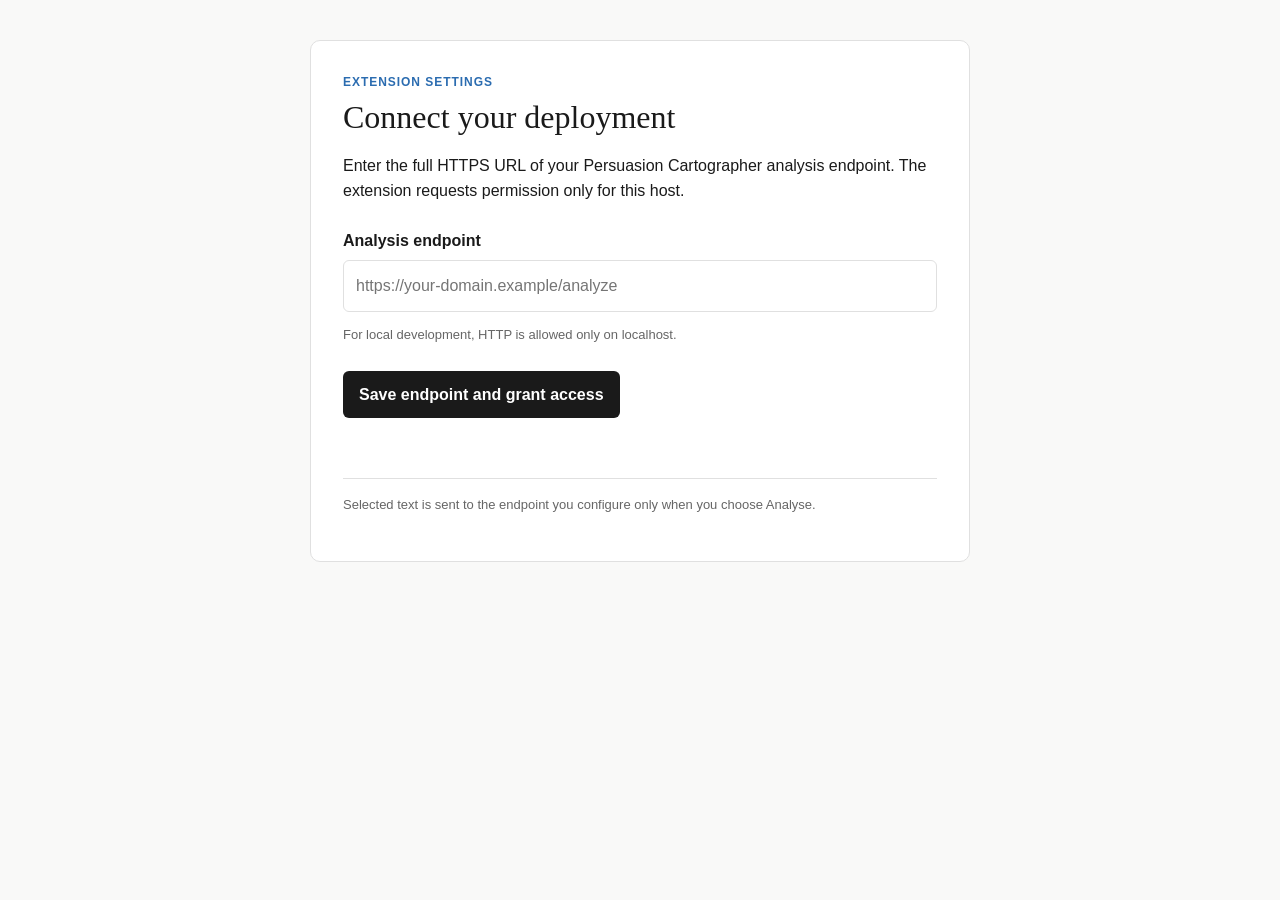
<file: extension/options.html>
<!DOCTYPE html>
<html lang="en">
<head>
    <meta charset="UTF-8">
    <meta name="viewport" content="width=device-width, initial-scale=1.0">
    <title>Persuasion Cartographer Settings</title>
    <link rel="stylesheet" href="options.css">
</head>
<body>
    <main>
        <p class="eyebrow">Extension settings</p>
        <h1>Connect your deployment</h1>
        <p>Enter the full HTTPS URL of your Persuasion Cartographer analysis endpoint. The extension requests permission only for this host.</p>
        <form id="settings-form">
            <label for="endpoint">Analysis endpoint</label>
            <input id="endpoint" name="endpoint" type="url" placeholder="https://your-domain.example/analyze" autocomplete="url" required>
            <p class="hint">For local development, HTTP is allowed only on localhost.</p>
            <button type="submit">Save endpoint and grant access</button>
            <p id="status" role="status" aria-live="polite"></p>
        </form>
        <p class="privacy-note">Selected text is sent to the endpoint you configure only when you choose Analyse.</p>
    </main>
    <script src="options.js"></script>
</body>
</html>
</file>
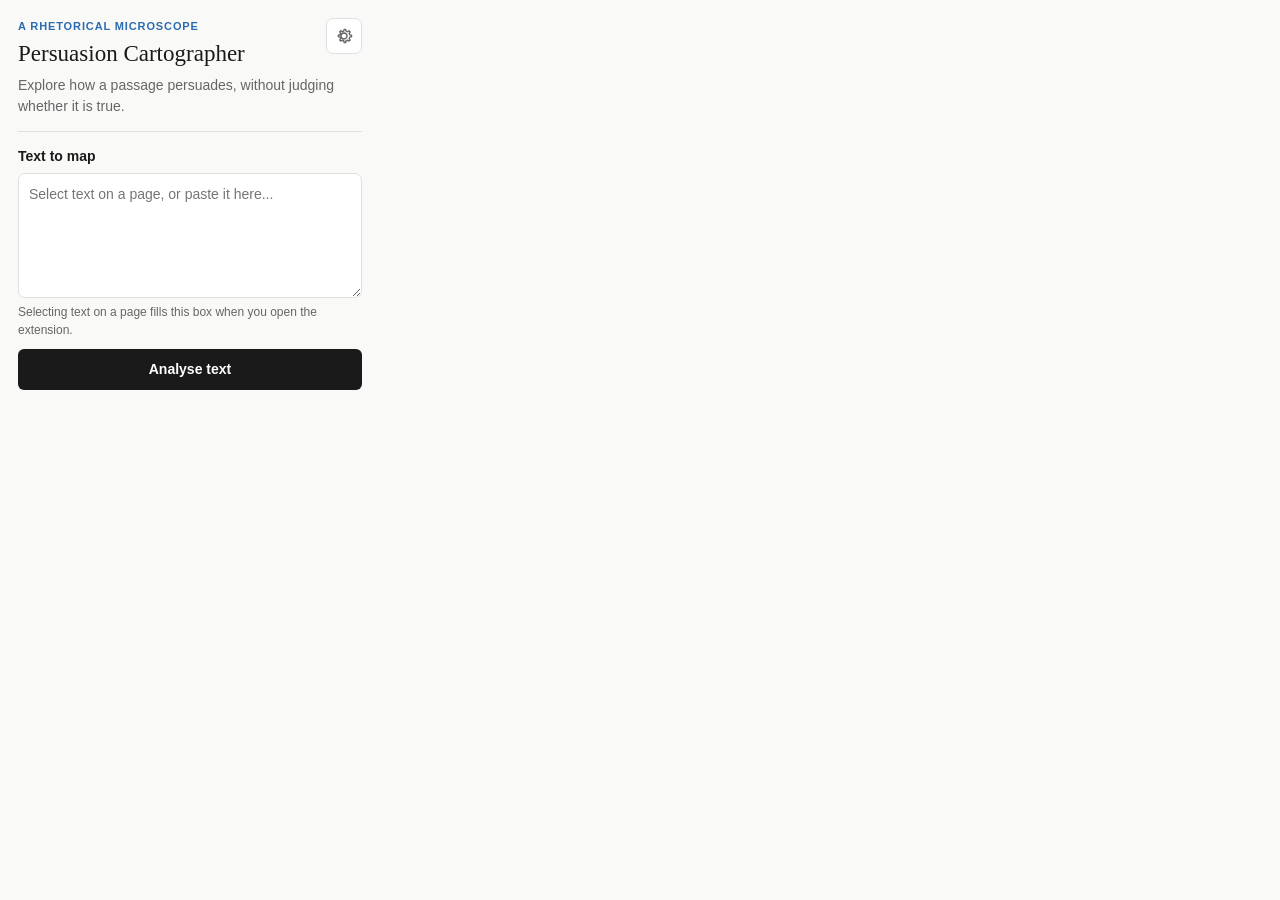
<file: extension/popup.html>
<!DOCTYPE html>
<html lang="en">
<head>
    <meta charset="UTF-8">
    <meta name="viewport" content="width=device-width, initial-scale=1.0">
    <title>Persuasion Cartographer</title>
    <link rel="stylesheet" href="popup.css">
</head>
<body>
    <header>
        <div class="header-main">
            <div>
                <p class="eyebrow">A rhetorical microscope</p>
                <h1>Persuasion Cartographer</h1>
            </div>
            <button id="settings-button" class="settings-button" type="button" aria-label="Configure API endpoint" title="Configure API endpoint">
                <svg aria-hidden="true" viewBox="0 0 24 24" focusable="false">
                    <path d="M12 8.4a3.6 3.6 0 1 0 0 7.2 3.6 3.6 0 0 0 0-7.2Zm9 4.5v-1.8l-2.1-.5a7.2 7.2 0 0 0-.7-1.7l1.1-1.8-1.3-1.3-1.8 1.1a7.2 7.2 0 0 0-1.7-.7L14 4h-1.8l-.5 2.1a7.2 7.2 0 0 0-1.7.7L8.2 5.7 6.9 7l1.1 1.8a7.2 7.2 0 0 0-.7 1.7L5.2 11v1.8l2.1.5a7.2 7.2 0 0 0 .7 1.7l-1.1 1.8 1.3 1.3 1.8-1.1a7.2 7.2 0 0 0 1.7.7l.5 2.1H14l.5-2.1a7.2 7.2 0 0 0 1.7-.7l1.8 1.1 1.3-1.3-1.1-1.8a7.2 7.2 0 0 0 .7-1.7l2.1-.5Z" fill="none" stroke="currentColor" stroke-width="1.7" stroke-linejoin="round"/>
                </svg>
            </button>
        </div>
        <p class="intro">Explore how a passage persuades, without judging whether it is true.</p>
    </header>

    <main>
        <label for="text-input">Text to map</label>
        <textarea id="text-input" maxlength="20000" placeholder="Select text on a page, or paste it here..."></textarea>
        <p class="hint">Selecting text on a page fills this box when you open the extension.</p>
        <button id="analyze-button" type="button">Analyse text</button>
        <p id="status" class="status" role="status" aria-live="polite"></p>

        <section id="results" class="results hidden" aria-labelledby="results-title">
            <div class="results-heading">
                <h2 id="results-title">Analysis</h2>
                <span id="confidence" class="confidence"></span>
            </div>
            <p id="abstain" class="abstain hidden"></p>
            <div id="spans"></div>
            <section id="framing-section" class="framing hidden">
                <h3>Framing notes</h3>
                <ul id="framing"></ul>
            </section>
            <p class="disclaimer">This map does not assess truth, intent, or morality.</p>
        </section>
    </main>
    <script src="popup.js"></script>
</body>
</html>
</file>
<file: extension/options.css>
:root {
    --bg: #f9f9f8;
    --paper: #fff;
    --text: #1a1a1a;
    --muted: #666;
    --border: #e0e0e0;
    --accent: #2b6cb0;
    --accent-light: #ebf4ff;
}

* { box-sizing: border-box; }
body { margin: 0; padding: 40px 20px; background: var(--bg); color: var(--text); font: 16px/1.6 -apple-system, BlinkMacSystemFont, "Segoe UI", sans-serif; }
main { max-width: 660px; margin: 0 auto; padding: 32px; border: 1px solid var(--border); border-radius: 10px; background: var(--paper); }
.eyebrow { margin: 0 0 6px; color: var(--accent); font-size: 12px; font-weight: 700; letter-spacing: .08em; text-transform: uppercase; }
h1 { margin: 0; font: normal 32px/1.2 Georgia, Cambria, "Times New Roman", serif; }
label { display: block; margin: 24px 0 7px; font-weight: 650; }
input { width: 100%; padding: 12px; border: 1px solid var(--border); border-radius: 6px; font: inherit; }
input:focus { outline: 2px solid var(--accent); outline-offset: 1px; }
.hint, .privacy-note { color: var(--muted); font-size: 13px; }
button { margin-top: 12px; padding: 11px 16px; border: 0; border-radius: 6px; background: var(--text); color: white; font: inherit; font-weight: 600; cursor: pointer; }
button:disabled { opacity: .65; cursor: wait; }
#status { min-height: 24px; margin: 10px 0 0; color: #23623c; }
#status.error { color: #a12622; }
.privacy-note { margin-top: 26px; padding-top: 16px; border-top: 1px solid var(--border); }
@media (max-width: 520px) { body { padding: 16px 10px; } main { padding: 22px 18px; } h1 { font-size: 27px; } }
</file>
<file: extension/popup.css>
:root {
    color-scheme: light;
    --bg: #f9f9f8;
    --paper: #fff;
    --text: #1a1a1a;
    --muted: #666;
    --border: #e0e0e0;
    --accent: #2b6cb0;
    --accent-light: #ebf4ff;
}

* { box-sizing: border-box; }

body {
    width: 380px;
    max-height: 600px;
    overflow-y: auto;
    margin: 0;
    padding: 18px;
    background: var(--bg);
    color: var(--text);
    font: 14px/1.5 -apple-system, BlinkMacSystemFont, "Segoe UI", sans-serif;
}

header { padding-bottom: 14px; border-bottom: 1px solid var(--border); }
.header-main { display: flex; align-items: flex-start; justify-content: space-between; gap: 10px; }
h1, h2, h3 { font-family: Georgia, Cambria, "Times New Roman", serif; font-weight: normal; }
h1 { margin: 0; font-size: 23px; line-height: 1.2; }
.eyebrow { margin: 0 0 5px; color: var(--accent); font-size: 11px; font-weight: 700; letter-spacing: .08em; text-transform: uppercase; }
.intro { margin: 8px 0 0; color: var(--muted); }
main { padding-top: 14px; }
label { display: block; margin-bottom: 6px; font-weight: 650; }
textarea { display: block; width: 100%; min-height: 125px; resize: vertical; padding: 10px; border: 1px solid var(--border); border-radius: 7px; background: var(--paper); color: var(--text); font: inherit; }
textarea:focus { outline: 2px solid var(--accent); outline-offset: 1px; }
.hint { margin: 5px 0 10px; color: var(--muted); font-size: 12px; }
button { width: 100%; padding: 10px 14px; border: 0; border-radius: 6px; background: var(--text); color: var(--paper); font: inherit; font-weight: 600; cursor: pointer; }
button:hover { background: #333; }
button:disabled { background: var(--muted); cursor: wait; }
.settings-button { display: grid; width: 36px; height: 36px; flex: 0 0 36px; place-items: center; padding: 7px; border: 1px solid var(--border); border-radius: 7px; background: var(--paper); color: var(--muted); }
.settings-button:hover { background: var(--accent-light); color: var(--accent); }
.settings-button:focus-visible { outline: 2px solid var(--accent); outline-offset: 2px; }
.settings-button svg { display: block; width: 20px; height: 20px; }
.status { min-height: 20px; margin: 8px 0; color: var(--muted); font-size: 12px; }
.status.error { color: #a12622; }
.results { padding-top: 10px; border-top: 1px solid var(--border); }
.hidden { display: none !important; }
.results-heading { display: flex; align-items: baseline; justify-content: space-between; gap: 8px; }
h2 { margin: 0 0 10px; font-size: 20px; }
h3 { margin: 0 0 8px; font-size: 17px; }
.confidence { color: var(--muted); font-size: 12px; }
.abstain { padding: 10px; border: 1px solid var(--border); border-radius: 6px; background: var(--paper); }
.technique-card { padding: 10px 0; border-bottom: 1px solid var(--border); }
.technique-heading { display: flex; align-items: flex-start; justify-content: space-between; gap: 8px; }
.technique-label { display: inline-block; padding: 3px 7px; border-radius: 4px; background: var(--accent-light); color: var(--accent); font-size: 12px; font-weight: 700; text-transform: capitalize; }
.flag-button { width: auto; flex: 0 0 auto; padding: 3px 8px; border: 1px solid var(--border); background: transparent; color: var(--muted); font-size: 11px; font-weight: 500; }
.flag-button:hover { background: var(--accent-light); color: var(--accent); }
.flag-button:disabled { background: transparent; cursor: default; }
.flag-button.flagged { color: #23623c; border-color: #b9d6c3; }
.flag-button.flag-error { color: #a12622; }
blockquote { margin: 8px 0; padding-left: 9px; border-left: 3px solid var(--accent); font-family: Georgia, serif; font-size: 15px; }
.explanation { margin: 0; color: var(--muted); }
.framing { margin-top: 14px; }
.framing ul { margin: 0; padding-left: 18px; }
.framing li { margin: 5px 0; }
.disclaimer { margin: 14px 0 0; color: var(--muted); font-size: 11px; font-style: italic; text-align: center; }
</file>
